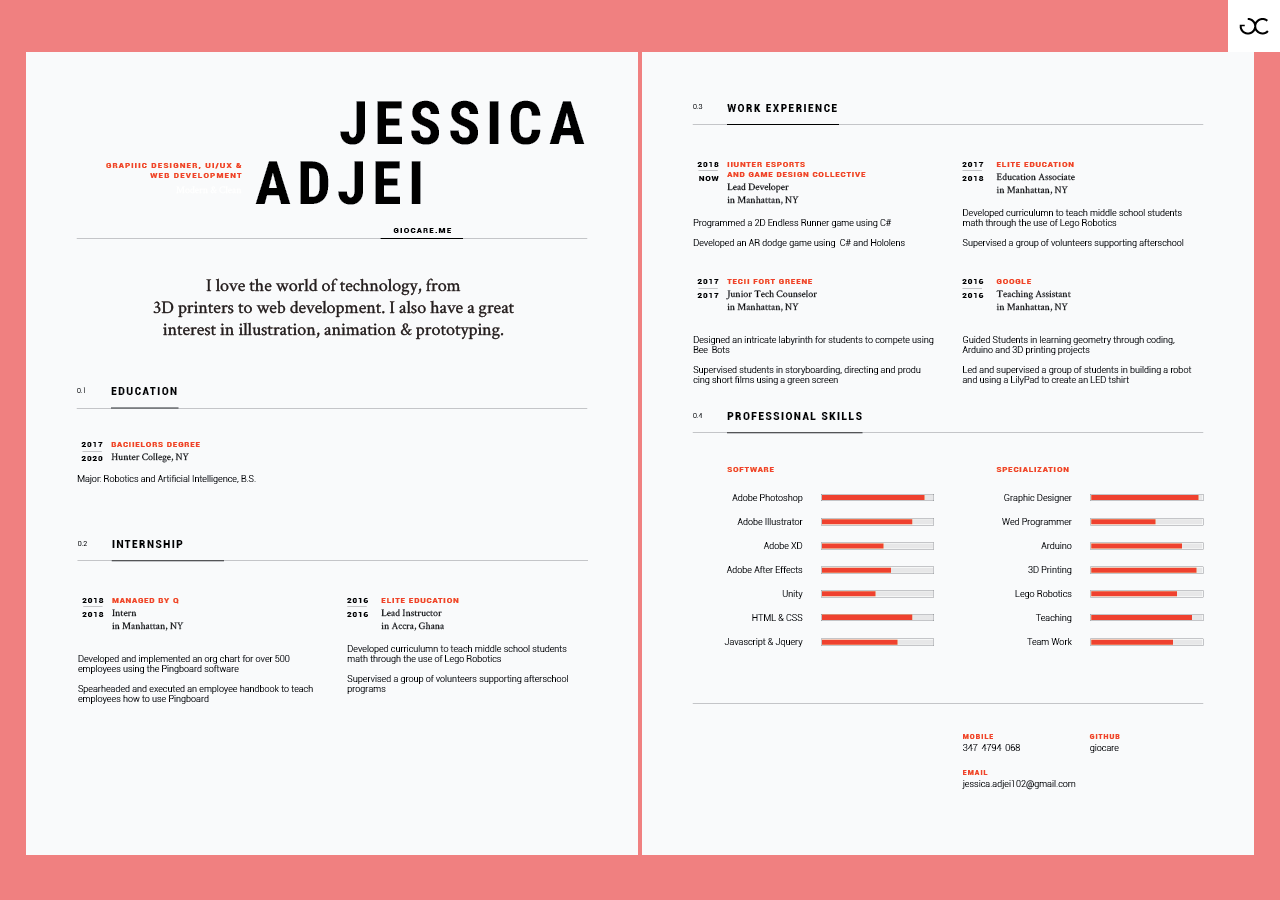
<file: about.html>
<!DOCTYPE html>
<html>
<head>
	<title>About</title>
	<link rel='icon' href='favicon.svg' type='image/x-icon'/ >

    <script type="text/javascript" src="lib/jquery-3.3.1.min.js" ></script>
	
	<link rel="stylesheet" type="text/css" href="about.css" />
		

	</style>
</head>
<body>

<img class="logos" id="greenlogo" src="logo/logo32-green.png">
<img class="logos" id="logo" src="logo/logo32.png">       
    <div class="overlay-navigation">
      <nav role="navigation">
        <ul>
          <li><a href="index.html" data-content="The beginning">Home</a></li>
          <li><a href="about.html" data-content="Curious?">About</a></li>
          <li><a href="work/lingolden.html" data-content="I got lingo">Lingolden</a></li>
          <li><a href="work/app.html" data-content="Only the finest">Talented</a></li>
          <li><a href="work/motion.html" data-content="And we're moving">Animations</a></li>
          <li><a href="index.html#contact" data-content="Don't hesitate">Contact</a></li>
        </ul>
      </nav>
    </div>

	<div class="resumeimg">
		<img src="Artboard-1.png">
		<img src="Artboard-5.png">
	</div>
	<script type="text/javascript" src="about.js"></script>
</body>
</html>
</file>
<file: about.css>
body {
	background-color: #f08080;
}

.resumeimg{
	margin: 0;
    position: absolute;
	top: 50%;
    left: 50%;
    margin-right: -50%;
	transform: translate(-50%, -50%);
    }

#logo{ 
	display: inline-block;
	position: fixed;
	background-color: white; 
	border: 10px solid white;
	font-weight: 700;
	top: 0;
	right: 0;
    z-index: 4; 
    opacity: 1;

    -webkit-transition: opacity 1s ease-in-out;
  -moz-transition: opacity 1s ease-in-out;
  -o-transition: opacity 1s ease-in-out;
  transition: opacity 1s ease-in-out;   
} 
#greenlogo{ 
	display: inline-block;
	position: fixed;
	background-color: white; 
	border: 10px solid white;
	font-weight: 700;
	top: 0;
	right: 0;
    z-index: 4;    
} 

#logo:hover{pointer:cursor; opacity: 0;}

/* N A V I G A T I O N  M E N U */
.overlay-navigation {
  position: fixed;
  z-index: 3;
  top: 0;
  left: 0;
  width: 100%;
  height: 100%;
  background-color: hsla(0, 0%, 0%, 0.8);
  transform: translateY(-100%);
}

.overlay-slide-down {
  transition: all .4s ease-in-out;
  transform: translateY(0)
}

.overlay-slide-up {
  transition: all .8s ease-in-out;
  transform: translateY(-100%)
}

nav,
nav ul {
  width: 100%;
  height: 100%;
  margin: 0;
  padding: 0;
}

nav ul {
  display: flex;
  list-style: none;
}

nav ul li {
  flex-basis: 20%;
  justify-content: center;
  align-items: center;
  height: 100%;
  overflow: hidden;
  transform: translateY(-100%);
}

nav li a {
  position: relative;
  top: 46%;
  color: #fff;
  text-transform: uppercase;
  font-family: 'Work sans', sans-serif;
  font-weight: 300;
  letter-spacing: 4px;
  text-decoration: none;
  display: block;
  text-align: center;
  font-size: 0.9rem;
}

nav li a:before {
  content: '';
  width: 70px;
  height: 2px;
  background-color: #fff;
  position: absolute;
  top: 50%;
  left: 0;
  z-index: 100;
  transform: translateX(-100%);
  opacity: 0;
  transition: all .2s linear;
}

nav li a:after {
  content: attr(data-content);
  font-size: 0.7rem;
  transition: all .2s linear;
  opacity: 0;
  position: absolute;
  z-index: 100;
  color: #fff;
  display: block;
  margin-right: auto;
  margin-left: auto;
  left: 0;
  right: 0;
  bottom: -50px;
  text-transform: none;
  font-family: 'Open sans', serif;
  font-weight: 300;
  font-style: italic;
  letter-spacing: 0;
}

nav li a:hover:before {
  transform: translateX(0);
  opacity: 1;
}

nav li a:hover:after {
  transform: translateY(15px);
  opacity: 1;
}

nav li:nth-of-type(1){background-color: #000000; border-right: 2px solid white;}
nav li:nth-of-type(2){background-color: #000000; border-right: 2px solid white;}
nav li:nth-of-type(3){background-color: #000000; border-right: 2px solid white;}
nav li:nth-of-type(4){background-color: #000000; border-right: 2px solid white;}
nav li:nth-of-type(5){background-color: #000000; border-right: 2px solid white;}
nav li:nth-of-type(6){background-color: #000000;}

.slide-in-nav-item {
  animation: slide-in-nav-item 0.4s linear 1 .2s both;
}

.slide-in-nav-item-delay-1 {
  animation: slide-in-nav-item 0.4s linear 1 .4s both;
}

.slide-in-nav-item-delay-2 {
  animation: slide-in-nav-item 0.4s linear 1 .6s both;
}

.slide-in-nav-item-delay-3 {
  animation: slide-in-nav-item 0.4s linear 1 .8s both;
}

.slide-in-nav-item-delay-4 {
  animation: slide-in-nav-item 0.4s linear 1 1s both;
}
.slide-in-nav-item-delay-5 {
  animation: slide-in-nav-item 0.4s linear 1 1.2s both;
}

.slide-in-nav-item-reverse {
  animation: slide-in-nav-item-reverse .3s linear 1 .6s both;
}

.slide-in-nav-item-delay-1-reverse {
  animation: slide-in-nav-item-reverse .3s linear 1 .5s both;
}

.slide-in-nav-item-delay-2-reverse {
  animation: slide-in-nav-item-reverse .3s linear 1 .4s both;
}

.slide-in-nav-item-delay-3-reverse {
  animation: slide-in-nav-item-reverse .3s linear 1 .3s both;
}

.slide-in-nav-item-delay-4-reverse {
  animation: slide-in-nav-item-reverse .3s linear 1 .2s both;
}

.slide-in-nav-item-delay-5-reverse {
  animation: slide-in-nav-item-reverse .3s linear 1 .1s both;
}


/* ====================================
Burger king
==================================== */

.open-overlay {
  position: absolute;
  right: 5rem;
  top: 3.2rem;
  z-index: 100;
  width: 34px;
  display: block;
  cursor: pointer;
}

.open-overlay span {
  display: block;
  height: 1px;
  background-color: #fff;
  cursor: pointer;
  margin-top: 8px;
}

.animate-top-bar {
  animation: animate-top-bar .6s linear 1 both
}

.animate-bottom-bar {
  animation: animate-bottom-bar .6s linear 1 both
}

.animate-middle-bar {
  animation: animate-middle-bar .6s linear 1 both
}

.animate-out-top-bar {
  animation: animate-out-top-bar .6s linear 1 both
}

.animate-out-bottom-bar {
  animation: animate-out-bottom-bar .6s linear 1 both
}

.animate-out-middle-bar {
  animation: animate-out-middle-bar .6s linear 1 both
}


/* ====================================
Animation keyframes
==================================== */

@keyframes slide-in-nav-item {
  from {
    -webkit-transform: translateY(-100%);
    transform: translateY(-100%)
  }
  to {
    -webkit-transform: translateY(0);
    transform: translateY(0)
  }
}

@keyframes slide-in-nav-item-reverse {
  from {
    -webkit-transform: translateY(0);
    transform: translateY(0)
  }
  to {
    -webkit-transform: translateY(-100%);
    transform: translateY(-100%)
  }
}

@keyframes animate-top-bar {
  0% {
    background-color: #fff;
  }
  50% {
    -webkit-transform: translateY(9px);
    transform: translateY(9px)
  }
  80% {
    -webkit-transform: translateY(5px);
    transform: translateY(5px);
    background-color: #fff
  }
  100% {
    -webkit-transform: translateY(0);
    transform: translateY(0);
    background-color: #29363B;
  }
}

@keyframes animate-bottom-bar {
  0% {
    background-color: #fff;
  }
  50% {
    -webkit-transform: translateY(-9px);
    transform: translateY(-9px)
  }
  80% {
    -webkit-transform: translateY(-5px);
    transform: translateY(-5px);
    background-color: #fff;
  }
  100% {
    -webkit-transform: translateY(0);
    transform: translateY(0);
    background-color: #29363B;
  }
}

@keyframes animate-middle-bar {
  0% {
    background-color: #fff;
  }
  80% {
    background-color: #fff;
  }
  100% {
    background-color: #29363B;
  }
}

@keyframes animate-out-top-bar {
  0% {
    background-color: #29363B
  }
  50% {
    -webkit-transform: translateY(9px);
    transform: translateY(9px)
  }
  80% {
    -webkit-transform: translateY(5px);
    transform: translateY(5px);
    background-color: #29363B
  }
  100% {
    -webkit-transform: translateY(0);
    transform: translateY(0);
    background-color: #FFF;
  }
}

@keyframes animate-out-bottom-bar {
  0% {
    background-color: #29363B
  }
  50% {
    -webkit-transform: translateY(-9px);
    transform: translateY(-9px)
  }
  80% {
    -webkit-transform: translateY(-5px);
    transform: translateY(-5px);
    background-color: #29363B;
  }
  100% {
    -webkit-transform: translateY(0);
    transform: translateY(0);
    background-color: #FFF;
  }
}

@keyframes animate-out-middle-bar {
  0% {
    background-color: #29363B
  }
  80% {
    background-color: #29363B;
  }
  100% {
    background-color: #fff;
  }
}
.home a{
  font-family: "Work Sans", sans-serif;
  color: #fff;
  font-weight: 300;
  font-size: 12px;
  text-transform: uppercase;
  text-decoration: none;
  position: absolute;
  z-index: 10;
  top:50px;
  left:50px;
  padding-bottom: 3px;
  border-bottom: 1px solid #fff;
}
@media (max-width: 640px) {
  nav ul li a {
    font-size: 11px;
  }
  nav li a:after {
    font-size: 0.6rem;
  }
  .open-overlay {
    right: 1rem;
  }
  nav li a:before {
    width: 15px;
  }
}
/* N A V I G A T I O N  M E N U  E N D S  H E R E*/
</file>
